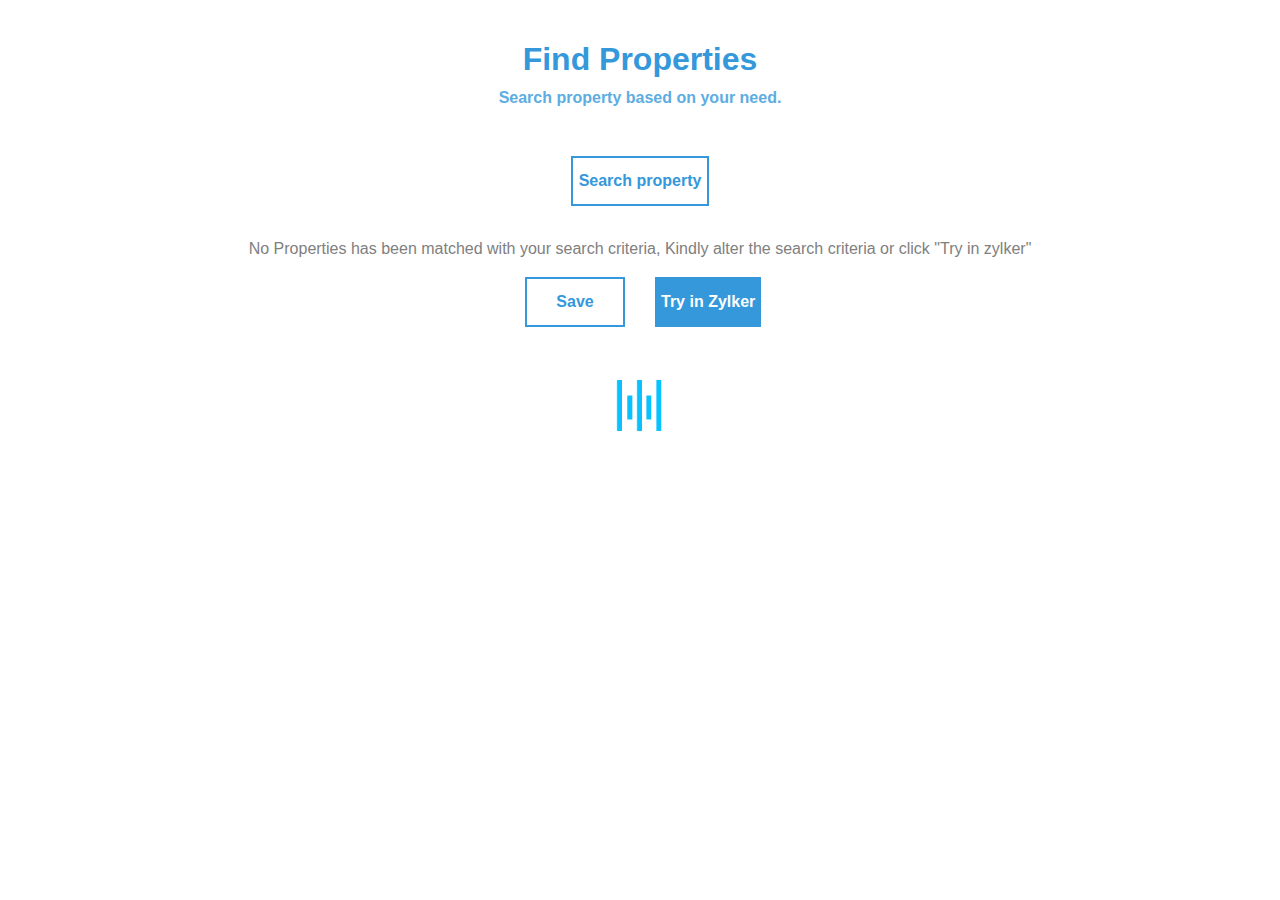
<file: FindSeller/index.html>
<html lang="en">

<head>
    <meta charset="UTF-8">
    <meta http-equiv="X-UA-Compatible" content="IE=edge">
    <meta name="viewport" content="width=device-width, initial-scale=1.0">
    <link rel="stylesheet" type="text/css" href="style.css">
    <link rel="stylesheet" href="https://maxcdn.bootstrapcdn.com/bootstrap/4.0.0/css/bootstrap.min.css"
        integrity="sha384-Gn5384xqQ1aoWXA+058RXPxPg6fy4IWvTNh0E263XmFcJlSAwiGgFAW/dAiS6JXm" crossorigin="anonymous">
    <script src="https://code.jquery.com/jquery-3.2.1.slim.min.js"
        integrity="sha384-KJ3o2DKtIkvYIK3UENzmM7KCkRr/rE9/Qpg6aAZGJwFDMVNA/GpGFF93hXpG5KkN"
        crossorigin="anonymous"></script>
    <script src="https://cdnjs.cloudflare.com/ajax/libs/popper.js/1.12.9/umd/popper.min.js"
        integrity="sha384-ApNbgh9B+Y1QKtv3Rn7W3mgPxhU9K/ScQsAP7hUibX39j7fakFPskvXusvfa0b4Q"
        crossorigin="anonymous"></script>
    <script src="https://maxcdn.bootstrapcdn.com/bootstrap/4.0.0/js/bootstrap.min.js"
        integrity="sha384-JZR6Spejh4U02d8jOt6vLEHfe/JQGiRRSQQxSfFWpi1MquVdAyjUar5+76PVCmYl"
        crossorigin="anonymous"></script>
    <title>Find Seller</title>
    <script src="findSeller.js"></script>
    <script type="text/javascript" src="./lib/handlebars.js"></script>
    <script type="text/javascript" src="https://live.zwidgets.com/js-sdk/1.1/ZohoEmbededAppSDK.min.js"></script>
    <script>
        $(document).ready(function () {   
            ZOHO.embeddedApp.on("PageLoad", function (datas) {
                console.log("hiiiii");
                pageloadInfo.pageLoadData = datas;
                console.log(pageloadInfo.pageLoadData);
            })
            ZOHO.embeddedApp.init().then(function () {
                console.log("hi");
                 fetchJson();
            });
        });
    </script>
</head>

<body >
    <div class="modal fade" id="sucessUpdate" role="dialog">
        <div class="modal-dialog modal-lg">
            <div class="modal-content">
                <div class="modal-header">
                    <button type="button" style="left: 10%;
                    position: relative;" class="close" onclick="closeBtn()" data-dismiss="modal">&times;</button>
                    <h4 class="modal-title" id="updateDowngrade" style="text-align: center;
                    right: 37%;
                    position: relative;"></h4>
                </div>
                <div class="modal-body" style="min-height: 100px;">
                    <div class="centerDiv">
                        <img class="stylesImg" id="Success_tick"
                            src="./image/TickGreen.gif"
                            alt="success">
                    </div>
                    <div style="margin-top: 20px;">
                        <p style="text-align: center;
                        font-weight: bold;
                        top: 40px;
                        position: relative;" id="sucessAndFailureResponse"></p>
                    </div>

                </div>
                <div class="modal-footer">
                    <button type="button" class="btnStyle" onclick="okay()" id="okBtn" data-dismiss="modal">Ok</button>
                   
                </div>

            </div>
        </div>
    </div>


    <div class="modal fade" id="propertyInfo" role="dialog">
        <div class="modal-dialog modal-lg">
            <div class="modal-content">
                <div class="modal-header">
                    <button type="button" style="left:20%;
                    position: relative;" class="close" onclick="closing()" data-dismiss="modal">&times;</button>
                    <h4 class="modal-title" id="PropertyInfoHeading" style="text-align: center;
                    right: 30%;
                    position: relative;"></h4>
                </div>
                <div class="row">
                    <div class="col-12 col-md-12" id="propertyImg">
                    </div>
                </div>
                <div class="modal-body" style="min-height: 100px;">
                    <table class="table table-hover table-bordered">
                        <thead id="selectedHead">
                        </thead>
                        <tbody id="selectedBody">
                        </tbody>
                    </table>
                </div>
                <div class="modal-footer">
                    <button type="button" class="btnStyleNotActive" onclick="closing();" id="okBtn" data-dismiss="modal">Ok</button>
                </div>
            </div>
        </div>
    </div>
    <div id="loadings" class="centerLoader">
        <img src="./image/loadinggif.gif" alt="loading" style="width: 300px;height:300px;">
    </div>
    <div class="Container-fluid" id="container">
        <div class="notify"><span id="notifyType" style="top: 10px;
            position: relative;"></span></div>
        <div class="row">
            <div class="col-12" style="margin-top: 10px;">
                <h2 class="headingStyle" style="margin-top: 30px;">Find Properties</h2>
                <p style="color: #5DADE2;text-align: center;font-weight: 700;">Search property based on your need.</p>
            </div>
        </div>
        <div class="row" style="margin-top: 30px;">
            <div class="col-12">
                    <div class="row" id="listCheckBox">
                    </div>
                    <div class="centerBtn" style="margin-bottom: 15px;">
                        <button class="btnStyleNotActive" id="searchProp" onclick="search()" > Search property</button>
                    </div>
            </div>
        </div>
 
        <div>
            <button type="button" class="btn btn-danger" data-toggle="modal" id="btnTrigger"
                data-target="#sucessUpdate" data-backdrop="false"></button>
                <button type="button" class="btn btn-danger" data-toggle="modal" id="propertyInfoTrigger"
                data-target="#propertyInfo" data-backdrop="false"></button>
        </div>
    
        <div class="row">
            <div class="col-12">
                <table class="table table-hover table-bordered">
                    <thead id="propertiesHead">
                    </thead>
                    <tbody id="propertiesBody">
                    </tbody>
                </table>
            </div>
            <div class="col-md-12" id="noPropertyMatch">
                <p style="text-align:center; color:gray;">No Properties has been matched with your search criteria, Kindly alter the search criteria or click "Try in zylker"</p>
            </div>
            <div class="col-12">
                <div class="row" style="margin-bottom: 20px;">
                    <div class="col-3"></div>
                    <div class="col-3">
                        <button style="float: right;" class="btnStyleNotActive" onclick="saveBtn()"> Save</button>
                    </div>
                    <div class="col-3">
                        <button class="btnStyle" id="zylkerBtn" onclick="tryInZillow();">Try in Zylker</button>
                    </div>
                    <div class="col-3"></div>
                </div>
            </div>
        </div>
    </div>
</body>

</html>
</file>
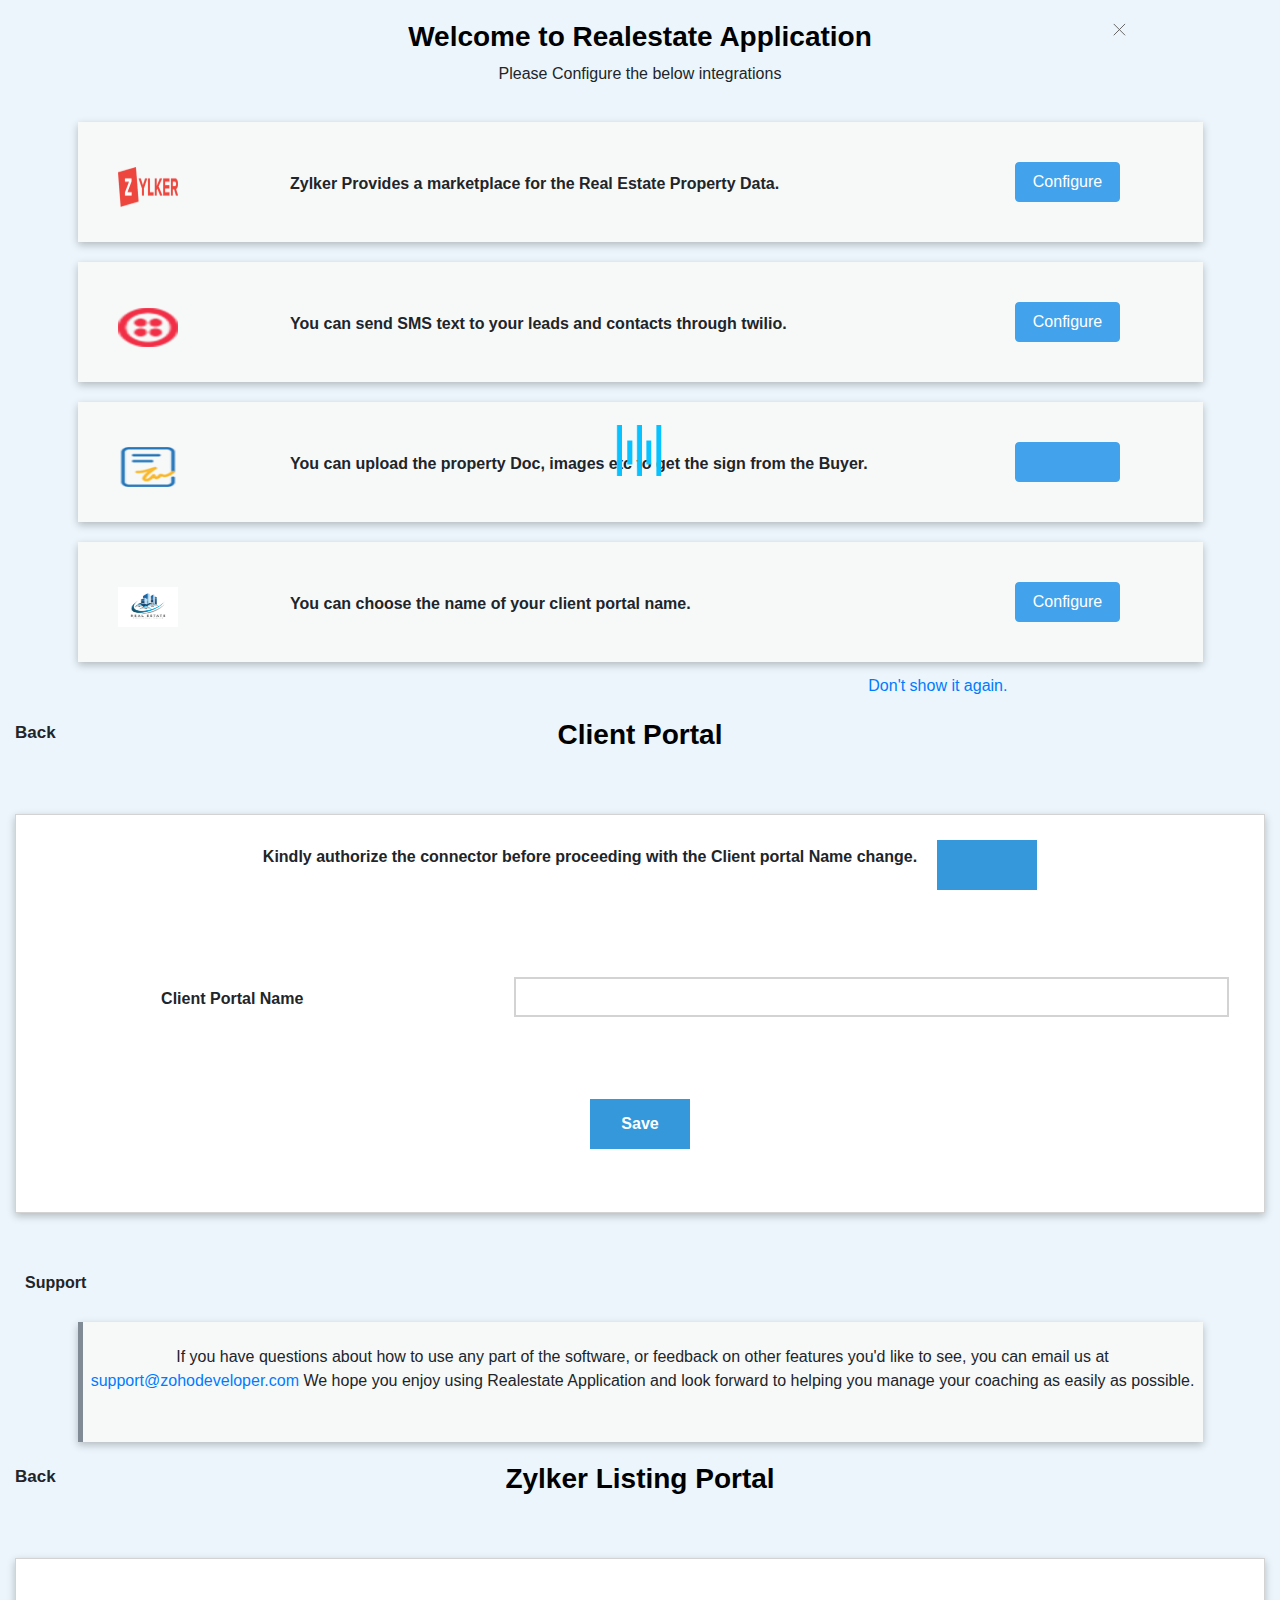
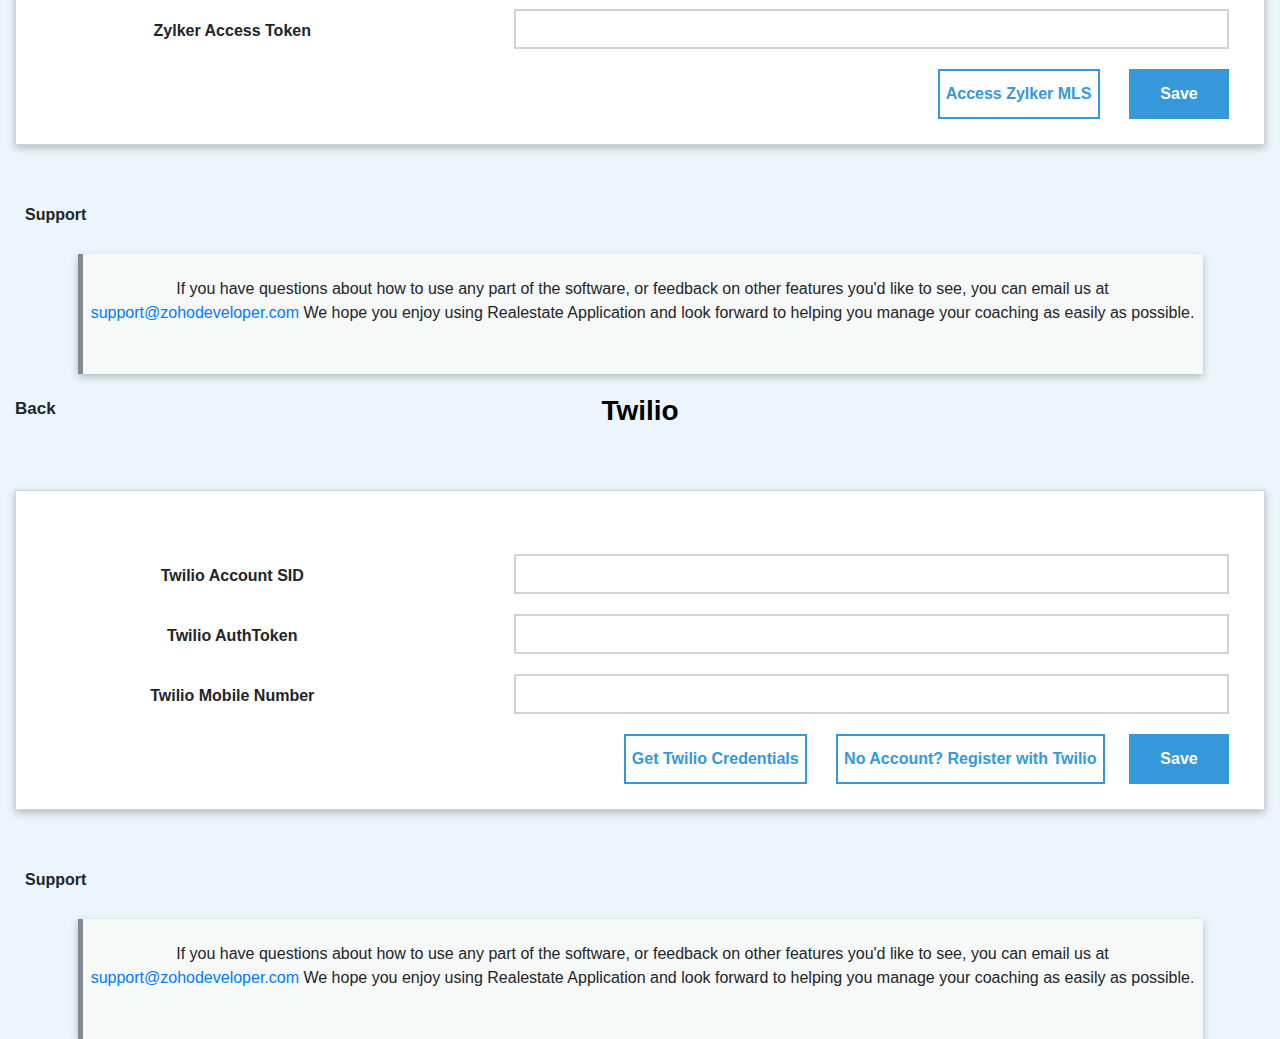
<file: StartingWidget/index.html>
<html lang="en">

<head>
    <meta charset="UTF-8">
    <meta http-equiv="X-UA-Compatible" content="IE=edge">
    <meta name="viewport" content="width=device-width, initial-scale=1.0">
    <link rel="stylesheet" type="text/css" href="style.css">
    <link rel="stylesheet" href="https://maxcdn.bootstrapcdn.com/bootstrap/4.0.0/css/bootstrap.min.css"
        integrity="sha384-Gn5384xqQ1aoWXA+058RXPxPg6fy4IWvTNh0E263XmFcJlSAwiGgFAW/dAiS6JXm" crossorigin="anonymous">
    <script src="https://code.jquery.com/jquery-3.2.1.slim.min.js"
        integrity="sha384-KJ3o2DKtIkvYIK3UENzmM7KCkRr/rE9/Qpg6aAZGJwFDMVNA/GpGFF93hXpG5KkN"
        crossorigin="anonymous"></script>
    <script src="https://cdnjs.cloudflare.com/ajax/libs/popper.js/1.12.9/umd/popper.min.js"
        integrity="sha384-ApNbgh9B+Y1QKtv3Rn7W3mgPxhU9K/ScQsAP7hUibX39j7fakFPskvXusvfa0b4Q"
        crossorigin="anonymous"></script>
    <script src="https://maxcdn.bootstrapcdn.com/bootstrap/4.0.0/js/bootstrap.min.js"
        integrity="sha384-JZR6Spejh4U02d8jOt6vLEHfe/JQGiRRSQQxSfFWpi1MquVdAyjUar5+76PVCmYl"
        crossorigin="anonymous"></script>
    <title>Starting Widget</title>
    <script src="starting.js"></script>
    <script type="text/javascript" src="./lib/handlebars.js"></script>
    <script type="text/javascript" src="https://live.zwidgets.com/js-sdk/1.0.6/ZohoEmbededAppSDK.min.js"></script>
    <script>
        $(document).ready(function () {
            ZOHO.embeddedApp.init().then(function () {
                console.log("hi");
                ZOHO.CRM.UI.Resize({ height: "700", width: "850" }).then(function (data) {
                    console.log(data);
                });
                document.getElementById('clientPortal').style.display = "none";
                document.getElementById('zylker').style.display = "none";
                document.getElementById('twilio').style.display = "none";
            document.getElementById('loadings').style.display = "none";

                fetchDataFromOrg();
            });
        });
    </script>
</head>

<body style="background-color: #EBF5FB;">
    <div class="modal fade" id="sucessUpdate" role="dialog">
        <div class="modal-dialog modal-lg">
            <div class="modal-content">
                <div class="modal-header">
                    <button type="button" style="left: 20%;
                    position: relative;" class="close" data-dismiss="modal">&times;</button>
                    <h4 class="modal-title" id="updateDowngrade" style="text-align: center;
                    right: 37%;
                    position: relative;"></h4>
                </div>
                <div class="modal-body" style="min-height: 100px;">
                    <div class="centerDiv">
                        <img class="stylesImg" id="Success_tick" src="./image/TickGreen.gif" alt="success">
                    </div>
                    <div style="margin-top: 10px;">
                        <p style="text-align: center;
                        font-weight: bold;
                        top: 40px;
                        position: relative;" id="sucessAndFailureResponse"></p>
                    </div>

                </div>
                <div class="modal-footer">
                    <button type="button" class="btnStyle" id="okBtn" data-dismiss="modal">Ok</button>
                </div>

            </div>
        </div>
    </div>
    <div>
        <button type="button" class="btn btn-danger" data-toggle="modal" id="btnTrigger" data-target="#sucessUpdate"
            data-backdrop="false"></button>
    </div>
    <div class="Container-fluid">
        <div id="home">
            <div class="row marginTop">
                <div class="col-md-2 col-2"></div>
                <div class="col-md-8 col-8">
                    <h3 class="centerTag textStyle">Welcome to Realestate Application </h3>
                    <p class="centerTag ">Please Configure the below integrations</p>
                </div>
                <div class="col-md-2 col-2">
                    <img style="left:15%;position:relative; cursor: pointer;" src="./image/close.svg" alt="close"
                        onclick="closing()">
                </div>
            </div>
            <div class="row">
                <div class="col-md-12 col-12">
                    <div class="box">
                        <div style="display: flex;">
                            <div class="row" style="width: 100%;">
                                <div class="col-md-2" style="left: 30px;"><img src="./image/zylker.png"
                                        class="zylkerLogo" alt="zylker image"></div>
                                <div class="col-md-8">
                                    <p class="pTag">Zylker Provides a marketplace for the Real Estate Property Data.</p>
                                </div>
                                <div class="col-md-2"><button class="btn btn-primary btnsize styles"
                                        onclick="enableZylker()">Configure</button></div>
                            </div>
                        </div>
                    </div>
                    <div class="box">
                        <div style="display: flex;">
                            <div class="row" style="width: 100%;">
                                <div class="col-md-2" style="left: 30px;"><img src="./image/twilio.png"
                                        class="zylkerLogo" alt="twilio image"></div>
                                <div class="col-md-8">
                                    <p class="pTag">You can send SMS text to your leads and contacts through twilio.</p>
                                </div>
                                <div class="col-md-2"><button class="btn btn-primary btnsize styles"
                                        onclick="enableTwilio()">Configure</button></div>
                            </div>
                        </div>
                    </div>
                    <div class="box">
                        <div style="display: flex;">
                            <div class="row" style="width: 100%;">
                                <div class="col-md-2" style="left: 30px;"><img src="./image/zoho-sign.png"
                                        class="zylkerLogo" alt="twilio image"></div>
                                <div class="col-md-8">
                                    <p class="pTag">You can upload the property Doc, images etc to get the sign from the
                                        Buyer.</p>
                                </div>
                                <div class="col-md-2"><button class="btn btn-primary btnsize styles"
                                        onclick="authorize()" id="signBtn"></button></div>
                            </div>


                        </div>
                    </div>
                    <div class="box">
                        <div style="display: flex;">
                            <div class="row" style="width: 100%;">
                                <div class="col-md-2" style="left: 30px;"><img src="./image/clientPortal.webp"
                                        class="zylkerLogo" alt="twilio image"></div>
                                <div class="col-md-8">
                                    <p class="pTag">You can choose the name of your client portal name.</p>
                                </div>
                                <div class="col-md-2"><button class="btn btn-primary btnsize styles"
                                        onclick="updateClientName()">Configure</button></div>
                            </div>
                        </div>
                    </div>
                </div>
            </div>
            <div class="row" style="margin-top: 12px;">
                <div class="col-md-4"></div>
                <div class="col-md-4"></div>
                <div class="col-md-4">
                    <a href="" onclick="dontShowAgain()"> Don't show it again.</a>
                </div>
            </div>
        </div>

        <div id="clientPortal" class="row" style="margin-top: 20px;">
            <div class="col-md-12">
                <p style="font-weight: 700;font-size: 17px;top: 2px;position: absolute;cursor: pointer;"
                    onclick="back()">
                    Back </p>
                <h3 class="centerTag textStyle">Client Portal</h3>
                <div class="borderBox"
                    style="margin-top: 5%;background-color: white;box-shadow: rgb(0 0 0 / 24%) 0px 3px 8px;">
                    <div class="row" id="isClientAuthorized">
                        <div class="col-md-12 centerBtn" style="min-height: 100px;">
                            <p style="font-weight: 600;text-align:center;">Kindly authorize the connector before
                                proceeding with the Client portal Name change.</p>
                            <button class="btnStyle" style="left: 20px;position: relative;" onclick="authorizeClient()"
                                id="clientBtnAuth"></button>
                        </div>
                    </div>
                    <div id="ClientNameChange">

                        <div class="row" style="display: flex;left: -35px;margin-top: 5%;position: relative;">
                            <div class="col-md-5">
                                <p style="text-align: center;padding: 10px;font-weight: 600;">Client Portal Name</p>
                            </div>
                            <div class="col-md-7">
                                <input type="text" id="clientName" class="inputStyle">
                            </div>
                        </div>
                        <div class="row">
                            <div class="col-md-12">
                                <div class="centerBtn" style="margin-top: 5%;margin-bottom: 5%;">
                                    <button class="btnStyle" onclick="onClientSave()">Save</button>
                                </div>
                            </div>
                        </div>
                    </div>
                </div>
                <div class="row" style="margin-top: 50px;">
                    <div class="col-12">
                        <h6 style="font-weight: 600;padding:10px;">Support</h6>
                        <div class="box" style="border-left: 5px solid #808B96;">
                            <p style="text-align: center;top: 23px;position: relative;">If you have questions
                                about how to use any part of the software, or feedback on other features you'd
                                like to see, you can email us at <a class="clar" href="#"> support@zohodeveloper.com</a>
                                We
                                hope you enjoy using Realestate Application and look forward to
                                helping you manage your coaching as easily as possible.</p>
                        </div>
                    </div>
                </div>
            </div>
        </div>

        <div id="zylker" class="row" style="margin-top: 20px;">
            <div class="col-md-12">
                <p style="font-weight: 700;font-size: 17px;top: 2px;position: absolute;cursor: pointer;"
                    onclick="back()">
                    Back </p>
                <h3 class="centerTag textStyle">Zylker Listing Portal</h3>
                <div class="borderBox"
                    style="margin-top: 5%;background-color: white;box-shadow: rgb(0 0 0 / 24%) 0px 3px 8px;">
                    <div class="row" style="display: flex;left: -35px;margin-top: 4%;position: relative;">
                        <div class="col-md-5">
                            <p style="text-align: center;padding: 10px;font-weight: 600;">Zylker Access Token
                            </p>
                        </div>
                        <div class="col-md-7">
                            <input type="text" id="ZylkerAccessToken" class="inputStyle">
                        </div>
                    </div>
                    <div class="row">
                        <div class="col-md-12">
                            <div class="" style="margin-bottom: 2%;float: right;padding-right: 35px;">
                                <button class="btnNonActive" style="margin-right: 25px;"> <a
                                    style="color: #3498DB!important;" id="accessZylkerApp" href=""
                                    onclick="accessZylkerApp()" target="_blank">Access Zylker MLS</a></button>
                                <button class="btnStyle" onclick="onZylkerSave()">Save</button>
                            </div>
                        </div>
                    </div>
                </div>
                <div class="row" style="margin-top: 50px;">
                    <div class="col-12">
                        <h6 style="font-weight: 600;padding:10px;">Support</h6>
                        <div class="box" style="border-left: 5px solid #808B96;">
                            <p style="text-align: center;top: 23px;position: relative;">If you have questions
                                about how to use any part of the software, or feedback on other features you'd
                                like to see, you can email us at <a class="clar" href="#"> support@zohodeveloper.com</a>
                                We
                                hope you enjoy using Realestate Application and look forward to
                                helping you manage your coaching as easily as possible.</p>
                        </div>
                    </div>
                </div>
            </div>
        </div>

        <div id="twilio" class="row" style="margin-top: 20px;">
            <div id="loadings" class="centerLoader">
                <img src="./image/loadinggif.gif" alt="loading" class="loadingIconStyle">
            </div>
            <div class="col-md-12" id="opacitys">
                <p style="font-weight: 700;font-size: 17px;top: 2px;position: absolute;cursor: pointer;"
                    onclick="back()">
                    Back </p>
                <h3 class="centerTag textStyle">Twilio</h3>
                <div class="borderBox"
                    style="margin-top: 5%;margin-top: 5%;background-color: white;box-shadow: rgb(0 0 0 / 24%) 0px 3px 8px;">
                    <div class="row" style="display: flex;left: -35px;margin-top:5%;position: relative;">
                        <div class="col-md-5">
                            <p style="text-align: center;padding: 10px;font-weight: 600;">Twilio Account SID</p>
                        </div>
                        <div class="col-md-7">
                            <input type="text" id="twilioSID" class="inputStyle">
                        </div>
                    </div>
                    <div class="row" style="display: flex;left: -35px;position: relative;">
                        <div class="col-md-5">
                            <p style="text-align: center;padding: 10px;font-weight: 600;">Twilio AuthToken</p>
                        </div>
                        <div class="col-md-7">
                            <input type="text" id="twilioAuth" class="inputStyle">
                        </div>
                    </div>
                    <div class="row" style="display: flex;left: -35px;position: relative;">
                        <div class="col-md-5">
                            <p style="text-align: center;padding: 10px;font-weight: 600;">Twilio Mobile Number
                            </p>
                        </div>
                        <div class="col-md-7">
                            <input type="text" id="twilioNumber" class="inputStyle">
                        </div>
                    </div>
                    <div class="row">
                        <div class="col-md-12">
                            <div class="" style="margin-bottom: 2%;float: right;padding-right: 35px;">
                                <button class="btnNonActive" style="margin-right: 25px;"> <a
                                        style="color: #3498DB!important;" id="twilioCredential" href=""
                                        onclick="twilioCredentials()" target="_blank">Get Twilio
                                        Credentials</a></button>
                                <button class="btnNonActive" style="margin-right: 20px;"> <a
                                        style="color: #3498DB!important;" id="noAccount" href="" onclick="noAccTwilio()"
                                        target="_blank">No Account? Register with Twilio</a></button>
                                <button class="btnStyle" onclick="twilioSave()">Save</button>
                            </div>
                        </div>
                    </div>
                </div>
                <div class="row" style="margin-top: 50px;">
                    <div class="col-12">
                        <h6 style="font-weight: 600;padding:10px;">Support</h6>
                        <div class="box" style="border-left: 5px solid #808B96;">
                            <p style="text-align: center;top: 23px;position: relative;">If you have questions
                                about how to use any part of the software, or feedback on other features you'd
                                like to see, you can email us at <a class="clar" href="#"> support@zohodeveloper.com</a>
                                We
                                hope you enjoy using Realestate Application and look forward to
                                helping you manage your coaching as easily as possible.</p>
                        </div>
                    </div>
                </div>
            </div>
        </div>
    </div>
</body>

</html>
</file>
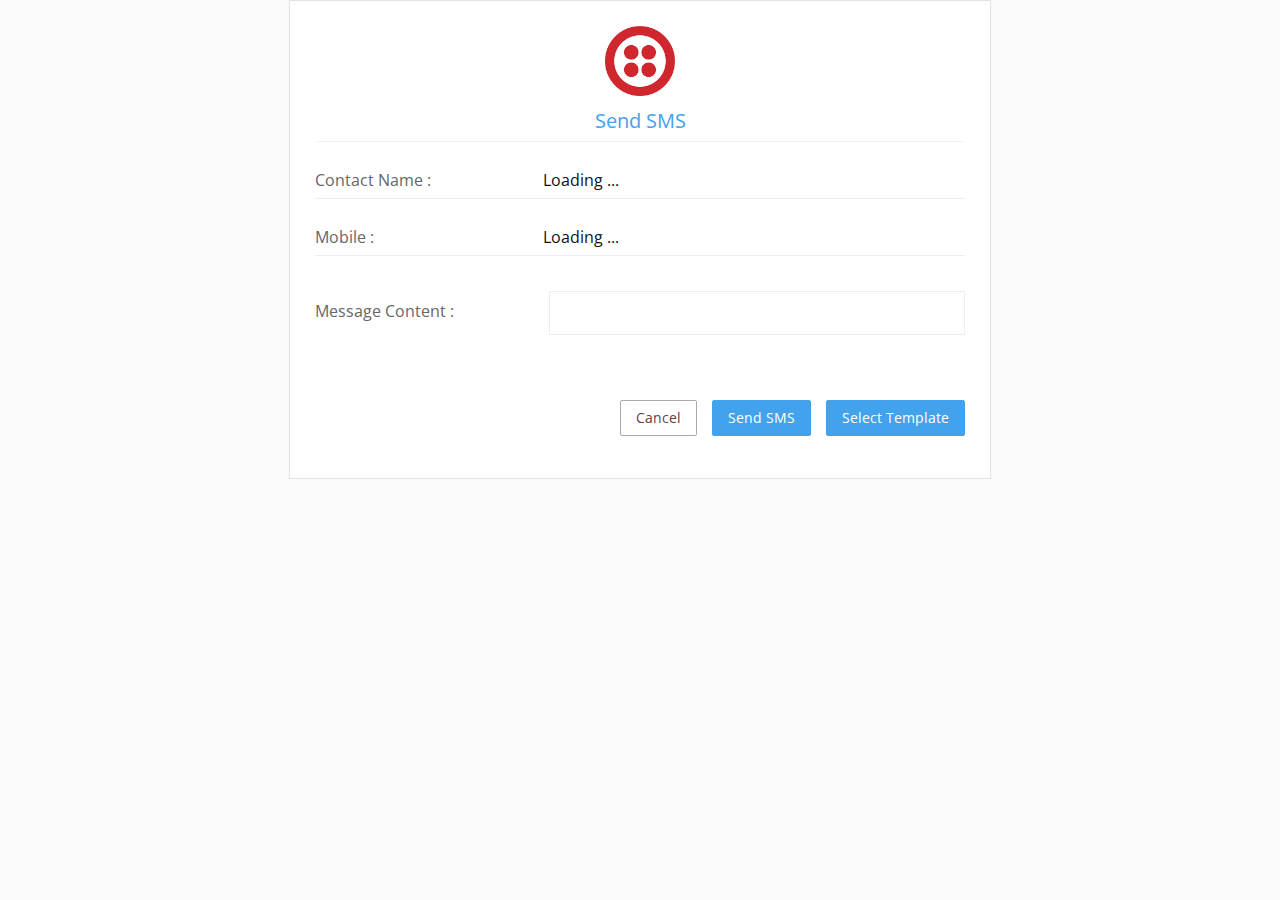
<file: Twilio-sendSMS/html/Main.html>
<!DOCTYPE html>
<html>

<head>
    <meta name="viewport" content="width=device-width, initial-scale=0.1">
    <link href="https://fonts.googleapis.com/css?family=Open+Sans" rel="stylesheet">
    <link rel="stylesheet" href="../css/style.css">
    <script type="text/javascript" src="../lib/jquery-1.11.1.min.js"></script>
    <script type="text/javascript" src="../lib/handlebars.js"></script>
    <!-- <script type="text/javascript" src="../lib/ZohoEmbededAppSDK.min.js"></script> -->
    <script type="text/javascript" src="https://live.zwidgets.com/js-sdk/1.1/ZohoEmbededAppSDK.min.js"></script>
    <script>
        $(document).ready(function () {
            var AuthToken;
            var accSid;
            var mobNum;
            var mob;
            var recId;
            var pageloadInfo = {};
            var msgTemplateList;
            $("div#TryInZillow").hide();
            ZOHO.embeddedApp.on("PageLoad", function (datas) {
                console.log("hiiiii");
                pageloadInfo.pageLoadData = datas;
                console.log(pageloadInfo.pageLoadData);
            });

            ZOHO.embeddedApp.init().then(function () {
                setTimeout(() => {
                    getInfo();
                }, 2000);
            });

            function getInfo() {
                var getId = pageloadInfo.pageLoadData['EntityId'][0];
                ZOHO.CRM.API.getRecord({ Entity: pageloadInfo.pageLoadData.Entity, RecordID: getId })
                    .then(function (data) {
                        console.log(data.data);
                        var Mobile_Number = data.data[0]["Mobile"];
                        var fullName = data.data[0]["Full_Name"];
                        var record_id = data.data[0]["id"];
                        recId = record_id;
                        mob = Mobile_Number;
                        $("#mobileId").html(Mobile_Number);
                        $("#fullNameId").html(fullName);
                        $("#mobileId1").html(Mobile_Number);
                        $("#fullNameId1").html(fullName);
                        ZOHO.CRM.API.getOrgVariable("therealestate__Twilio_AuthToken")
                            .then(function (data) {
                                var newOrg = (data.Success);
                                var Twilio_AuthToken = newOrg.Content;
                                AuthToken = Twilio_AuthToken;
                            });
                        ZOHO.CRM.API.getOrgVariable("therealestate__Twilio_Account_SID")
                            .then(function (data) {
                                var newOrg = (data.Success);
                                var Twilio_Account_SID = newOrg.Content;
                                accSid = Twilio_Account_SID;
                            });
                        ZOHO.CRM.API.getOrgVariable("therealestate__Twilio_Mobile_Number")
                            .then(function (data) {
                                var newOrg = (data.Success);
                                var Twilio_Mobile_Number = newOrg.Content;
                                mobNum = Twilio_Mobile_Number;
                            });
                    });

                ZOHO.CRM.API.getAllRecords({ Entity: "SMS_Templates" })
                    .then(function (data) {
                        console.log(data);
                        msgTemplateList = data.data;
                        for (i = 0; i < msgTemplateList.length; i++) {
                            $("#namesList").append("<option value=" + i + ">" + msgTemplateList[i].Name + "</option>")
                            document.getElementById('templateBody').innerHTML = msgTemplateList[0].SMS_Message;
                        }
                        $('select').each(function () {
                            var $this = $(this), numberOfOptions = $(this).children('option').length;
                            $this.addClass('select-hidden');
                            $this.wrap('<div class="select"></div>');
                            $this.after('<div class="select-styled"></div>');
                            var $styledSelect = $this.next('div.select-styled');
                            $styledSelect.text($this.children('option').eq(0).text());
                            var $list = $('<ul />', {
                                'class': 'select-options'
                            }).insertAfter($styledSelect);
                            for (var i = 0; i < numberOfOptions; i++) {
                                $('<li />', {
                                    text: $this.children('option').eq(i).text(),
                                    rel: $this.children('option').eq(i).val()
                                }).appendTo($list);
                            }
                            var $listItems = $list.children('li');
                            $styledSelect.click(function (e) {
                                e.stopPropagation();
                                $('div.select-styled.active').not(this).each(function () {
                                    $(this).removeClass('active').next('ul.select-options').hide();
                                });
                                $(this).toggleClass('active').next('ul.select-options').toggle();
                            });
                            $listItems.click(function (e) {
                                e.stopPropagation();
                                $styledSelect.text($(this).text()).removeClass('active');
                                $this.val($(this).attr('rel'));
                                $list.hide();
                                onselect();
                            });
                            $(document).click(function () {
                                $styledSelect.removeClass('active');
                                $list.hide();
                            });
                        });
                    });
            }

            $("#submit1").click(function () {
                var msgContent = $("input[name='Message Content']").val().trim();
                var numContent = mob;
                if (msgContent == "" || numContent == "") {
                    $('.success').slideDown(function () {
                        $('.success').delay(3000).slideUp();
                    });
                }
                else {
                    var newVar = accSid + ":" + AuthToken;
                    console.log(accSid, 'accsid');
                    console.log(AuthToken, 'AuthToken');
                    baseEncoded = btoa(newVar);
                    var encode = baseEncoded.replace('\n', '');
                    $.ajax({
                        url: "https://api.twilio.com/2010-04-01/Accounts/" + accSid + "/Messages.json",
                        type: 'POST',
                        dataType: "json",
                        headers: { "Authorization": "Basic " + encode },
                        data: { "To": mob, "From": mobNum, "Body": msgContent },
                        success: function (data) {
                            $('.success1').slideDown(function () {
                                $('.success1').delay(2000).slideUp();
                            });
                            ZOHO.CRM.API.addNotes({ Entity: "Contacts", RecordID: recId, Title: "Message Sent", Content: msgContent })
                                .then(function (data) {
                                    ZOHO.CRM.UI.Popup.closeReload();
                                });

                        }
                    });
                }
            });

            $("#submit5").click(function () {
                $("#namesList>option").each(function () {
                    if ($(this).is(':selected')) {
                        console.log(this);
                        console.log($(this).val());
                        console.log(this);
                        var msgTemp = msgTemplateList[$(this).val()];
                        console.log(JSON.stringify(msgTemp));
                        var msgContent = msgTemp['SMS_Message'];
                        console.log(msgContent);
                        var newVar = accSid + ":" + AuthToken;
                        baseEncoded = btoa(newVar);
                        var encode = baseEncoded.replace('\n', '');
                        $.ajax({
                            url: "https://api.twilio.com/2010-04-01/Accounts/" + accSid + "/Messages.json",
                            type: 'POST',
                            dataType: "json",
                            headers: { "Authorization": "Basic " + encode },
                            data: { "To": mob, "From": mobNum, "Body": msgContent },
                            success: function (data) {
                                console.log(data)
                                $('.success1').slideDown(function () {
                                    $('.success1').delay(2000).slideUp();
                                });
                                ZOHO.CRM.API.addNotes({ Entity: "Contacts", RecordID: recId, Title: "Message Sent", Content: msgContent })
                                    .then(function (data) {
                                        ZOHO.CRM.UI.Popup.closeReload();
                                    });
                            }
                        });
                    }

                });
            });

            function onselect() {
                $("#namesList>option").each(function () {
                    if ($(this).is(':selected')) {
                        console.log(this);
                        console.log($(this).val());
                        document.getElementById('templateBody').innerHTML = msgTemplateList[$(this).val()]['SMS_Message'];
                    }
                })
            }

            $("#submit2").click(function () {
                ZOHO.CRM.UI.Popup.closeReload();
            });
            $("#submit3").click(function () {
                $("div#MatchNotFound").hide();
                $("div#TryInZillow").show();
            });
            $("#submit4").click(function () {
                $("div#MatchNotFound").show();
                $("div#TryInZillow").hide();
            });
        });

    </script>
</head>

<body>
    <div class="success" style="display: none;"> <b>Please enter a valid message and submit the form </b></div>
    <div class="success1" style="display: none;"> <b>Message Sent Successfull </b></div>
    <div class="BG" id="MatchNotFound">
        <div class="popualbg">
            <div style="justify-content: center;display: flex;align-items: center;">
                <img src="../Image/twilio.png" alt="twilio Img" style="width: 70px;height: 70px;">
            </div>
            <ul>
                <li>
                    <span class="section" style="width:100%;text-align: center;"><span class="Text">Send
                            SMS</span></span>
                </li>
            </ul>

            <div class="fld">
                <label class="fldText">Contact Name :</label><span id="fullNameId" class="vleText"> Loading ... </span>
            </div>

            <div class="fld">
                <label class="fldText">Mobile :</label><span id="mobileId" class="vleText" name="mobileId"> Loading ...
                </span>
            </div>


            <div class="Point clearfix">
                <label class="text">Message Content :</label>
                <input class="textbox" type="text" name="Message Content" value="">
            </div>

            <div class="btnbg">
                <span class="btn bluebtn" id="submit3">Select Template</span>
                <span class="btn bluebtn" style="margin-right:15px;" id="submit1">Send SMS</span>
                <span class="btn cancelbtn" id="submit2">Cancel</span>
            </div>
        </div>
    </div>

    <div class="BG" id="TryInZillow">
        <div class="popualbg">
            <ul>
                <li>
                    <span class="section" style="width:100%;"><span class="Text">Message Templates</span></span>
                </li>
            </ul>

            <div class="fld">
                <label class="fldText">Contact Name :</label><span id="fullNameId1" class="vleText"> Loading ... </span>
            </div>

            <div class="fld">
                <label class="fldText">Mobile :</label><span id="mobileId1" class="vleText"> Loading ... </span>
            </div>


            <table width="100%" cellpadding="0" cellspacing="0" border="0" class="mT20">
                <tr>
                    <td class="bdr messagebg">
                        <div style="margin-top: 7px;">Message Template :</div>
                    </td>
                    <td class="bdr messBG">
                        <select id="namesList" onchange="onselect()">
                        </select>
                    </td>
                </tr>
            </table>

            <div class="fld">
                <label class="fldText" style="top: -25px;position: relative;">Message Body :</label><textarea
                    id="templateBody" style="width: 50%;display: inline-block;font-size: 16px;color: #111;height: 60px;"
                    placeholder="Loading...">
                </textarea>
            </div>

            <div class="btnbg">
                <span class="btn bluebtn" id="submit5">Send SMS</span>
                <span class="btn cancelbtn" id="submit4">Back</span>
            </div>
        </div>
    </div>

</body>

</html>
</file>
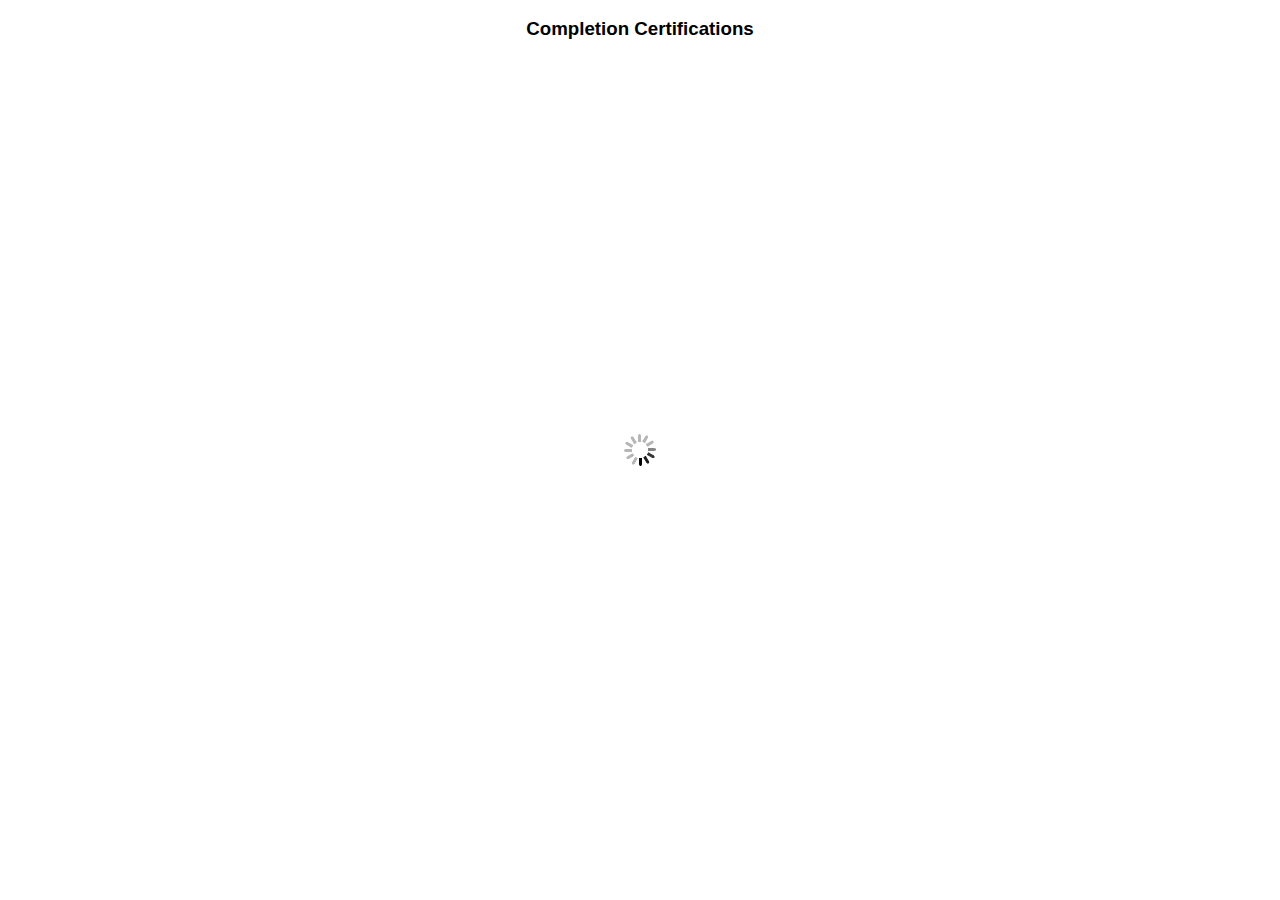
<file: Realestate-ESign-MultiDoc/RealestateEsign/v5/html/certification.html>
<!DOCTYPE html>
<html lang="en">

<head>
    <meta charset="UTF-8">
    <meta http-equiv="X-UA-Compatible" content="IE=edge">
    <meta name="viewport" content="width=device-width, initial-scale=1.0">
    <link rel="stylesheet" type="text/css" href="../css/style.css">
    <script src="../js/jquery-1.12.4.min.js"></script>
    <script type="text/javascript" src="../lib/handlebars.js"></script>
    <script src="../lib/certification.js"></script>
    <!-- <script type="text/javascript" src="../lib/zoho.js"></script> -->
    <script type="text/javascript" src="https://live.zwidgets.com/js-sdk/1.0.6/ZohoEmbededAppSDK.min.js"></script>

    <script src="../js/chosen.jquery.js"></script>
    <title>Document</title>
    <script>
        $(document).ready(function () {
            ZOHO.embeddedApp.on("PageLoad", function (pageLoadData) {
                
                data.pageLoadData = pageLoadData;
                console.log(data.pageLoadData);
                downloadCertification();
            });
            ZOHO.embeddedApp.init().then(function () {
               
            //  document.getElementById('responseTxt').innerHTML = 'Completion Certifiaction has been downloaded successfully..';
            })
        });  
    </script>
</head>

<body>

    <h3 class="headingStyle">Completion Certifications</h3>
     <div >
         <img class="loader_center" id="loader"  src="../images/ajax-loader1.gif" alt="loader">
         <br>
         <div >
            <p style="text-align: center;" class="responseTxt_center" id="responseTxt"></p>
        </div>
     </div> 
    
</body>

</html>
</file>
<file: FindSeller/style.css>
.headingStyle{
    color  : #3498DB;
    font-weight: 700;
    text-align: center;
}

label{
    color  : #3498DB;
    font-weight: 700;
}

.btnStyle{
    min-width: 100px;
    height: 50px;
    background-color: #3498DB;
    color: #FDFEFE;
    font-weight: bold;
    border: none;
    outline: none;
    cursor: pointer;
}

.btnStyleNotActive{
  min-width: 100px;
  height: 50px;
  background-color: white;
  color: #3498DB;
  font-weight: bold;
  border: 2px solid #3498DB;
  outline: none;
  cursor: pointer;

}
.centerBtn{
    display: flex;
    justify-content: center;
    align-items: center;
}

thead tr {
    height: 60px;
    background: #3498DB;
    box-shadow: rgba(0, 0, 0, 0.15) 1.95px 1.95px 2.6px;
  }
  
  tbody tr{
    box-shadow: rgba(0, 0, 0, 0.15) 1.95px 1.95px 2.6px;
    color: black;
    font-weight: 400;
  }


  
  
  thead tr th {
    width: 25%;
    text-align: center !important;
    color: #FFFFFF;
    padding: 20px !important;
  }

  tbody tr td {
    width: 25%;
    text-align: center !important;
    vertical-align: unset !important
  }

  tbody tr input {
    margin-left: -8px !important;
  }


  .image-cropper {
    width: 70px;
    height: 70px;
    position: relative;
    overflow: hidden;
    border-radius: 50%;
    left: 35px;
  }
  
  img {
    display: inline;
    margin: 0 auto;
    height: 100%;
    width: auto;
  }

  .loaderBox{
    width: 300px;
    min-height: 150px;
  
      background: rgba(16, 17, 16, 0.7);
      border-radius: 15px;
  }

  .centerLoader{
    position:absolute;
    top: 45%;
    left: 50%;
    transform: translate(-50%,-50%);
    z-index: 1000;
  }

  .loader {
    border: 10px solid #f3f3f3;
    border-radius: 50%;
    border-top: 10px solid #3498db;
    width: 40px;
    height: 40px;
    left: 40%;
    top: 5px;
    position: relative;
    -webkit-animation: spin 2s linear infinite;
    animation: spin 2s linear infinite;
  }
  
  /* Safari */
  @-webkit-keyframes spin {
    0% { -webkit-transform: rotate(0deg); }
    100% { -webkit-transform: rotate(360deg); }
  }
  
  @keyframes spin {
    0% { transform: rotate(0deg); }
    100% { transform: rotate(360deg); }
  }


  .centerDiv {
    position: absolute;
    top: 70%;
    left: 60%;
    margin: -100px 0 0 -100px;
}

.stylesImg{
  width: 80px;
  height: 80px;
}

#btnTrigger{
  display: none;
}

#propertyInfoTrigger{
  display: none;
}

.okayBtn{
  outline: none;
  border: none;
  width: 100px;
  height: 40px;
  color: white;
  font-weight: 700;
  background-color: #02385E;
}

.imgStyle {
  width: 300px;
  height: 220px;
}

.carousel-control-next-icon, .carousel-control-prev-icon {
  display: inline-block;
  width: 20px;
  height: 20px;
  /* background: #3498DB !important; */
  background-size: 100% 100%;
}


.notify {
  position: absolute;
  top: 0px;
  width: 60%;
  height: 0;
  box-sizing: border-box;
  color: #02385E;
  text-align: center;
  /* background: rgba(0,0,0,.3); */
  background-color: #85C1E9;
  overflow: hidden;
  box-sizing: border-box;
  transition: height .2s;
  /* border: 2px solid #02385E; */
  font-weight: 700;
  left: 20%;
}

#notifyType:before {
  display: block;
  margin-top: 15px;

}

.actives {
  min-height: 45px;
  border: 3px solid orange;
}
</file>
<file: StartingWidget/style.css>
.centerTag {
    text-align: center;
}

.textStyle{
    color: black;
    font-weight: 600;
}

.marginTop{
    margin-top: 20px;
}

.box{
    width: 90%;
    height: 120px;
    background-color: #F7F9F9;
     box-shadow: rgba(0, 0, 0, 0.24) 0px 3px 8px; 
    margin-top: 20px;
    left: 5%;
    position: relative;
}


.btnsize{
    width: 105px;
    height: 40px;
}

.zylkerLogo{
    width: 80px;
    height: 60px;
    padding: 10px;
    top: 35px;
    position: relative;
}

.pTag{
    top: 50px;
    position: relative;
    font-weight: 600;
    padding-left: 25px;
}

.styles{
    top: 20px;
    position: relative;
    margin-top: 20px;
    
    font-weight: 700;
}

.inputStyle{
    height: 40px;
    width: 100%;
    border: 2px solid lightgray;
    padding-left: 10px;
}

.centerBtn{
  display: flex;
  justify-content: center;
  align-items: center;
}

.borderBox{
    border: 1px solid lightgray;
}

.btn-primary {
    color: #fff;
    background-color: #42a2eb !important;
    border-color: #42a2eb !important;
}

.btnNonActive{
    min-width: 100px;
  height: 50px;
  background-color: white;
  color: #3498DB;
  font-weight: bold;
  border: 2px solid #3498DB;
  outline: none;
  cursor: pointer;
}

.btnStyle{
    min-width: 100px;
    height: 50px;
    background-color: #3498DB;
    color: #FDFEFE;
    font-weight: bold;
    border: none;
    outline: none;
    cursor: pointer;
}

.centerDiv {
    position: absolute;
    top: 100%;
    left: 60%;
    margin: -100px 0 0 -100px;
}

.stylesImg{
    width: 80px;
    height: 80px;
  }
  
  #btnTrigger{
    display: none;
  }

  .centerLoader {
    position: absolute;
    top: 50%;
    left: 50%;
    transform: translate(-50%, -50%);
    z-index: 1000;
}

.loadingIconStyle{
    width: 300px;
    height: 300px;
  }
</file>
<file: Twilio-sendSMS/css/style.css>
/*HTML5 Tags Styles starts here */
header, hgroup, nav, article, section, footer, aside, address{ display:block;}
html, body, div, span, applet, object, iframe, h1, h2, h3, h4, h5, h6, p, blockquote, pre, a, abbr, acronym, address, big, cite, code, del, dfn, em, img, ins, kbd, q, s, samp, small, strike, strong, sub, sup, tt, var, b, u, i, center, dl, dt, dd, ol, ul, li, fieldset, form, label, legend, table, caption, tbody, tfoot, thead, tr, th, td, article, aside, canvas, details, embed, figure, figcaption, footer, header, hgroup, menu, nav, output, ruby, section, summary, time, mark, audio, video {
    margin: 0;
    padding: 0;
    border: 0;
    font-size: 100%;
    vertical-align: baseline;   
}
input {
    outline:none;
}
body {
    line-height:1;
    background: #fafafa;
    font-family:"proxima_nova_rgregular";
}
.mT10 {
    margin-top: 10px;
}
.mT20 {
    margin-top: 20px;
}
.mTL30 {
    margin-top: 30px;   
    margin-left: 30px;   
}
.mT40 {
    margin-top: 40px;
}
.pT30 {
    padding-top: 30px;
}
.pL70 {
    padding-left: 70px;
}
.w80 {
    width: 80px;
}
.w750 {
    width: 750px;
}
.w800 {
    width: 800px;
}
.w850 {
    width: 850px;
}
/* PROXIMA NOVA FONT WEIGHT LIST */
/*~~~~~~~~~~ REGULAR ~~~~~~~~~~*/
@font-face {
    font-family:"proxima_nova_rgregular";
    src:url("https://fonts.zohostatic.com/proximanova/proximanova_regular_macroman/ProximaNova-Reg-webfont.eot");
    src:url("https://fonts.zohostatic.com/proximanova/proximanova_regular_macroman/ProximaNova-Reg-webfont.eot?#iefix") format("embedded-opentype"),
        url("https://fonts.zohostatic.com/proximanova/proximanova_regular_macroman/ProximaNova-Reg-webfont.woff") format("woff"),
        url("https://fonts.zohostatic.com/proximanova/proximanova_regular_macroman/ProximaNova-Reg-webfont.ttf") format("truetype"),
        url("https://fonts.zohostatic.com/proximanova/proximanova_regular_macroman/ProximaNova-Reg-webfont.svg#proxima_nova_rgregular") format("svg");
    font-weight:normal;
    font-style:normal;
}
/*~~~~~~~~~~ SEMIBOLD ~~~~~~~~~~*/
@font-face {
    font-family:"proxima_nova_semibold";
    src:url("https://fonts.zohostatic.com/proximanova/proximanova_semibold_macroman/ProximaNova-Sbold-webfont.eot");
    src:url("https://fonts.zohostatic.com/proximanova/proximanova_semibold_macroman/ProximaNova-Sbold-webfont.eot?#iefix") format("embedded-opentype"),
        url("https://fonts.zohostatic.com/proximanova/proximanova_semibold_macroman/ProximaNova-Sbold-webfont.woff") format("woff"),
        url("https://fonts.zohostatic.com/proximanova/proximanova_semibold_macroman/ProximaNova-Sbold-webfont.ttf") format("truetype"),
        url("https://fonts.zohostatic.com/proximanova/proximanova_semibold_macroman/ProximaNova-Sbold-webfont.svg#proxima_novasemibold") format("svg");
    font-weight:normal;
    font-style:normal;
}
/*~~~~~~~~~~ LIGHT ~~~~~~~~~~*/
@font-face { 
    font-family:"proxima_novalight";
    src:url("https://fonts.zohostatic.com/proximanova/proximanova_light_macroman/ProximaNova-Light-webfont.eot");
    src:url("https://fonts.zohostatic.com/proximanova/proximanova_light_macroman/ProximaNova-Light-webfont.eot?#iefix") format("embedded-opentype"),
        url("https://fonts.zohostatic.com/proximanova/proximanova_light_macroman/ProximaNova-Light-webfont.woff") format("woff"),
        url("https://fonts.zohostatic.com/proximanova/proximanova_light_macroman/ProximaNova-Light-webfont.ttf") format("truetype"),
        url("https://fonts.zohostatic.com/proximanova/proximanova_light_macroman/ProximaNova-Light-webfont.svg#proxima_novalight") format("svg");
    font-weight:normal;
    font-style:normal;
}
/* ==========================================================================
   HTML5 Commom Style
   ========================================================================== */
.top-header label {
    font-size: 20px;
    color:#222;
    line-height: 52px;
}
.fontB {
    font-family:"proxima_nova_semibold";
}
.messagebg{
    vertical-align: top;
    width: 35%;
    color: #666;
}
.messBG{
    vertical-align: top;
    width: 65%;
}
.bdr {
    position: relative;
    line-height: normal!important;
}

.requiredMark {
    position: relative;
}
.requiredMark:after {
    content: " ";
    display: inline-block;
    width: 25px;
    height: 2px;
    background: #f27b77;
    position: absolute;
    bottom: -8px;
    left: 0;
}
.form_table input[type=text] {
    border: none!important;
    height: auto;
    padding: 0;
    font-size: 15px!important;
    color: #111;
    -webkit-font-smoothing: auto;
    -moz-osx-font-smoothing: auto;
    background: transparent;
    width: 100%;
}
.form_table input[type=text]:focus {
    outline: medium none;
}

.form_table td.setFocus:nth-child(2) {
    border-bottom: 1px solid #69cff3!important;
}

.btnBl, .whiteBtn {
    border-radius: 2px;
    font-size: .929rem;
    padding: 7.5px 15px;
   
    box-sizing: border-box;
    -moz-box-sizing: border-box;
    -webkit-box-sizing: border-box;
    -ms-box-sizing: border-box;
    -webkit-font-smoothing: auto;
    font-family: "proxima_nova_rgregular",arial,sans-serif;
    background: transparent;
    cursor: pointer;
    outline: none;   
}
.whiteBtn {
    background-color: #fff;
    color: #3c3c3c;
    border: solid 1px #c4c4c4;
}
.whiteBtn:hover {
    border: solid 1px #abaaaa;
    border-bottom: solid 1px #777;
}
.btnBl {
    color: white!important;
    border-radius: 2px!important;
    background-color: #42a2eb!important;
    border: solid 1px #42a2eb!important;
    box-shadow: none!important; 
}
.btnBl:hover {
    background-color: #3c98dd!important;
    border-bottom: solid 1px #1b70b0!important;
}
.headTitle {
    font-size: 24px;
    font-family: "proxima_novalight",arial,sans-serif;
    font-weight: normal;
}
.para {
    padding-top: 10px;
    line-height: 21px;
    margin: 0px;
}





/************Select Box****************/

.select-hidden {
  display: none;
  visibility: hidden;
  padding-right: 10px;
}

.select {
    cursor: pointer;
    display: inline-block;
    position: relative;
    font-size: 16px;
    color: #fff;
    min-width: 220px;
    height: 35px;
    width: 100%;
}
.select-styled {
    border: none;
    /*border-bottom: 1px solid #e9e9e9;*/
    border-radius: 0px;
    padding: 7px 0px;
    width: 100%;
    background: transparent;
    color: #222;
}
.select-styled:after {
    content: "";
    width: 0;
    height: 0;
    border: 5px solid transparent;
    border-color: #777 transparent transparent transparent;
    position: relative;
    top: 12px;
    right: -14px;
}
.select-styled:hover {
    /*border-bottom:1px solid #a5a5a5 !important*/
}
.select-options {
    border-radius: 0px;
    border: 1px solid #d6d6d6 !Important;
    box-shadow: 0 10px 17px rgba(0,0,0,0.3);
    width: auto !Important;
    top: 31px;
    max-width: 950px;
    display: none;
    background-color: white;
    box-sizing: border-box;
    display: none;
    position: absolute;
    min-width: 225px;
    z-index: 10;
}
.select-options li {
    padding: 6px 25px!important;
    box-sizing: border-box;
    display: block!important;
    color: #5a5a5a !important;
    position: relative;
    white-space: nowrap;
    width: 100%;
    cursor: pointer;
}
.select-options li:hover {
    background: #EFEFEf;
}
.select-options li[rel="hide"] {
    display: none;
}

.newinputText {
    border: none;
    border-bottom: 1px solid #ccc;
    font-size: 15px;
    padding-right: 0px !important;
    padding-left: 0px !important;
    padding: 8px;
    color: #333;
    background: transparent;  
    min-width: 330px;
}
.inactiveBox {
    opacity: 0.6;
    pointer-events: none;
}
.success{
    background: #ffffff;    
    border: 1px solid #ff0000;    
    color: #0e0e0e;    
    font-size: 15px;    
    left: 50%;    
    margin-left: -200px;    
    width: 400px;    
    padding: 5px 10px;    
    position: fixed;    
    text-align: center;    
    top: 0px;    
    z-index: 9999;
}
.success1{
    background: #ffffff;    
    border: 1px solid #0000ff;    
    color: #0e0e0e;    
    font-size: 15px;    
    left: 50%;    
    margin-left: -200px;    
    width: 400px;    
    padding: 5px 10px;    
    position: fixed;    
    text-align: center;    
    top: 0px;    
    z-index: 9999;
}
/***************End Style Select Box********/
a,input,select{text-decoration:none; outline: none; border: 0px;}
.clearfix:after {
  visibility: hidden;
  display: block;
  font-size: 0;
  content: " ";
  clear: both;
  height: 0;
}
.clearfix { display: inline-block; }
/* start commented backslash hack \*/
* html .clearfix { height: 1%; }
.clearfix { display: block; }
.popapulbg{width:600px;padding:50px; box-sizing: border-box; background:#fff; margin:0 auto;}
.fld{ width:100%; padding:10px 0;margin-top:20px; display: block; border-bottom:1px solid #eee; box-sizing: border-box;}
.fldText{ width:35%; font-size: 16px; color:#666; display: inline-block;}
.vleText{width:65%; display: inline-block; font-size: 16px; color: #111;}
.Point{width:100%; padding:25px 0; margin-top:10px; display: inline-block;}
.text{width:30%; font-size: 16px; color:#666; vertical-align: middle; margin-top: 12px; display: inline-block;}
.textbox{width:60%; padding:12px; float: right; display: inline-block; font-size: 16px; color:#111; border:1px solid #eee;}
.btn{padding:12px 15px; background: #42a2eb; color:#fafafa; float:right; font-size:14px; cursor: pointer; text-transform: capitalize; right; display: inline-block; border-radius: 2px; margin-top: 10px; border-bottom:1px solid transparent;}
.btn:hover{background: #3c98dd; border-bottom:1px solid #1b70b0;}
*
{
    margin:0px;
    padding:0px;
}
body
{
    line-height:1;
    font-size:16px;
    color:#444; 
    font-family: 'Open Sans', sans-serif;
}
input
{
    border:0px;
    border-radius: 0px;
    outline: none;
}
ul,li
{
    list-style: none;
}
i{font-style:none;}
.BG
{
    width:700px;
    margin:0 auto;
    background:#999;
    border:1px solid #e3e3e3;
}
.headbg
{
    width:100%;
    padding:20px 0px;
    background:#f8f8f8;
    border-bottom: 1px solid #e3e3e3;
    display: inline-block;
    box-sizing: border-box;
    position: relative;
}
.head
{
    font-size: 20px;
    color: #777;
    font-style: normal;
    float: left;
    margin-left: 25px;
}
.close
{
    width: 20px;
    height: 20px;
    background-image: url(../images/close.png);
    float: right;
    position: absolute;
    right: 25px;
    top: 15px;
    background-position: 0px 2px;
    cursor: pointer;
}

.bdr
{
    border-bottom: 1px solid #f3f3f3;
}

.line
{
    width:100%;
    height: 1px;
    margin-top:1px;
    background: #f3f3f3;
    outline: none;
    border:0px;
}
.section
{
    width:49%;
    padding:15px 0px 10px 0px;
    display: inline-block;
    color:#777;
    border-bottom:1px solid #f3f3f3;
}
.section1
{
    width:20%;
    padding:15px 0px 10px 0px;
    border-bottom:1px solid #f3f3f3;
}

.Text
{
    font-size: 20px;
    color:#42a2eb;
    text-align: center;
}
.box
{
    width:18px;
    height: 18px;
    border:1px solid #dad7d7;
    padding:10px;
    display: inline-block;
    box-sizing: border-box;
    background:#fff;
    margin-left:20px;
    cursor: pointer;
}
.blueTxt{color:#2c7bd0;}
.blackTxt{color:#111;}
.btnbg
{
    padding:30px 0 0 0;
    box-sizing: border-box;
    width: 100%;
    display: inline-block;
}
.btn
{
    padding:10px 15px;
    border-radius: 2px;
    font-size: 14px;
    color:#fff;
    cursor: pointer;
    display: inline-block;
}
.bluebtn
{
    border: 1px solid #42a2eb;
    background: #42a2eb; 
    float: right;
}
.bluebtn:hover
{
    background:#3c98dd;
    border-bottom:1px solid #1b70b0;
}
.cancelbtn
{
    background: transparent;
    border:1px solid #abaaaa;
    color:#663c3c;
    float: right;
    margin-right:15px;
}
.cancelbtn:hover
{
    color:#111;
}
*
{
    margin:0px;
    padding:0px;
}
body
{
    line-height:1;
    font-size:16px;
    color:#444; 
    font-family: 'Open Sans', sans-serif;
}
input
{
    border:0px;
    border-radius: 0px;
    outline: none;
}
ul,li
{
    list-style: none;
}
.headbg
{
    width:100%;
    padding:20px 0px;
    background:#f8f8f8;
    border-bottom: 1px solid #e3e3e3;
    display: inline-block;
    box-sizing: border-box;
    position: relative;
}
.head
{
    font-size: 20px;
    color: #777;
    font-style: normal;
    float: left;
    margin-left: 25px;
}
.close
{
    width: 20px;
    height: 20px;
    background-image: url(../images/close.png);
    float: right;
    position: absolute;
    right: 25px;
    top: 15px;
    background-position: 0px 2px;
    cursor: pointer;
}
.popualbg
{
    width:100%;
    padding:25px;
    padding-bottom:40px;
    box-sizing: border-box;
    display: inline-block;
    background:#fff;
}
.bdr{border-bottom: 1px solid #f3f3f3;}

.line
{
    width:100%;
    height: 1px;
    margin-top:1px;
    background: #f3f3f3;
    outline: none;
    border:0px;
}
.box
{
    width:18px;
    height: 18px;
    border:1px solid #dad7d7;
    padding:10px;
    display: inline-block;
    box-sizing: border-box;
    background:#fff;
    margin-left:20px;
    cursor: pointer;
}
</file>
<file: Realestate-ESign-MultiDoc/RealestateEsign/v5/css/style.css>
*{
    margin: 0;
    padding: 0;
}
body {
    line-height:1;
    background: #fff;
    font-family: "proxima_nova_rgregular",arial,sans-serif;
}
button, input, select {
    border: 0px;
    outline: none;
}
button {
    cursor: pointer;
}
/* PROXIMA NOVA FONT WEIGHT LIST */
/*~~~~~~~~~~ REGULAR ~~~~~~~~~~*/
@font-face {
    font-family:"proxima_nova_rgregular";
    src:url("https://fonts.zohostatic.com/proximanova/proximanova_regular_macroman/ProximaNova-Reg-webfont.eot");
    src:url("https://fonts.zohostatic.com/proximanova/proximanova_regular_macroman/ProximaNova-Reg-webfont.eot?#iefix") format("embedded-opentype"),
        url("https://fonts.zohostatic.com/proximanova/proximanova_regular_macroman/ProximaNova-Reg-webfont.woff") format("woff"),
        url("https://fonts.zohostatic.com/proximanova/proximanova_regular_macroman/ProximaNova-Reg-webfont.ttf") format("truetype"),
        url("https://fonts.zohostatic.com/proximanova/proximanova_regular_macroman/ProximaNova-Reg-webfont.svg#proxima_nova_rgregular") format("svg");
    font-weight:normal;
    font-style:normal;
}
/*~~~~~~~~~~ SEMIBOLD ~~~~~~~~~~*/
@font-face {
    font-family:"proxima_nova_semibold";
    src:url("https://fonts.zohostatic.com/proximanova/proximanova_semibold_macroman/ProximaNova-Sbold-webfont.eot");
    src:url("https://fonts.zohostatic.com/proximanova/proximanova_semibold_macroman/ProximaNova-Sbold-webfont.eot?#iefix") format("embedded-opentype"),
        url("https://fonts.zohostatic.com/proximanova/proximanova_semibold_macroman/ProximaNova-Sbold-webfont.woff") format("woff"),
        url("https://fonts.zohostatic.com/proximanova/proximanova_semibold_macroman/ProximaNova-Sbold-webfont.ttf") format("truetype"),
        url("https://fonts.zohostatic.com/proximanova/proximanova_semibold_macroman/ProximaNova-Sbold-webfont.svg#proxima_novasemibold") format("svg");
    font-weight:normal;
    font-style:normal;
}
/*~~~~~~~~~~ LIGHT ~~~~~~~~~~*/
@font-face { 
    font-family:"proxima_novalight";
    src:url("https://fonts.zohostatic.com/proximanova/proximanova_light_macroman/ProximaNova-Light-webfont.eot");
    src:url("https://fonts.zohostatic.com/proximanova/proximanova_light_macroman/ProximaNova-Light-webfont.eot?#iefix") format("embedded-opentype"),
        url("https://fonts.zohostatic.com/proximanova/proximanova_light_macroman/ProximaNova-Light-webfont.woff") format("woff"),
        url("https://fonts.zohostatic.com/proximanova/proximanova_light_macroman/ProximaNova-Light-webfont.ttf") format("truetype"),
        url("https://fonts.zohostatic.com/proximanova/proximanova_light_macroman/ProximaNova-Light-webfont.svg#proxima_novalight") format("svg");
    font-weight:normal;
    font-style:normal;
}
.oH {
    overflow: hidden;
}
.pR {
    position: relative;
}
.w150 {
    width: 100px;
}
.pT0 {
    padding-top: 0px !important;
}
.fL{
    float:left;
}
.fR{
    float: right;
}
.mT10{
    margin-top:10px;
}
.mR10 {
    margin-right: 10px;
}
#zhosingIN {
    height: calc(100% - 62px);
    padding: 0px 30px;
    box-sizing: border-box;
    /* overflow-y: scroll; */
    margin-bottom: 62px;
}
.f16 {
    font-size: 16px;
}
.noSearch .chosen-search {
    display: none;
}
.clr3
{
    color:#333 !important;
}
.fileUploadZSign {
    width: 280px;
    height: 145px;
    background: #fafafa;
    border: 1px dashed #C9BFC2;
    display: inline-block;
    position: relative;
    text-align: center;
    border-bottom: 0px;
}
.uploadIcon {
    position: absolute;
    background-image: url(../images/product-icons.png);
    background-repeat: no-repeat;
    background-position: -63px -2347px;
    width: 40px;
    height: 40px;
    top: 30px;
    left: 120px;
}
.addRecipient i {
    position: absolute;
    background-image: url(../images/product-icons.png);
    background-repeat: no-repeat;
    background-position: -63px -2347px;
    width: 40px;
    height: 40px;
    top: 30px;
    left: 120px;   
}
#file {
    width: 100%;
    height: 190px;
    z-index: 1;
    cursor: pointer;
    opacity: 0;
    top: 0px;
    left: 0px;
    position: absolute;
}
.appText {
    overflow: hidden;
    display: block;
    text-overflow: ellipsis;
    width: 250px;
    text-align: center;
    position: relative;
    margin: auto;
    top: 85px;
    white-space: nowrap;
}
.flieLabel {
    position: relative;
    width: 40%;
    display: inline-block;
}
.flieLabel {
    position: relative;
    width: 30%;
    vertical-align: middle;
    display: table-cell;
}
.iteamlist {
    border-top:1px solid #e6e6e6;
}
.iteamlist td {
    padding:10px;
    background:#fff;
    text-align: left;
    font-size: 15px;
    color:#747474;
    border-bottom:1px solid #e6e6e6;    
    box-sizing: border-box;
}
.iteamlist td input, .iteamlist td span {
    color: #747474;
    padding:6px;
    box-sizing: border-box;
    display: inline-block;
}
.iteamlist td input { 
    font-size: 13px !important;
}
.iteamlist .listhdr {
    color:#333;
    background:#f6f6f6;
}
.iteamlist td:last-child
{
    border-right:0px;
}
.iteamlist tr td:last-child
{    
    border-right:0px;
}
.iteamlist .item td {
    padding: 6px 6px;
}
.addRecipient {
    padding-left: 30px;
    margin-top: 20px;
    position: relative;
}
a {    
    color: #2c96dd;
    outline: none medium;
    font-size: 15px;
    text-decoration: none;
}
a.uploadLink {
display: block;
    background: #fff;
    padding: 14px;
    position: relative;
    box-sizing: border-box;
    bottom: 0;    
    width: 282px;
    left: 0;
    text-align: center;
    border: 1px dashed #C9BFC2;
    border-top: 1px solid #C7BFC0;
}
.uploadLink.bdrTop0 {
    border-top: 0px;
}
.fileUpload {
    padding: 35px 0;
    display: table;
    width: 99%;
}
.fileUploadFromDocs, .fileFromMailMerge {
    width: 620px;
    max-height: 550px;
    min-height: 200px;
    background: #fff;
    position: absolute;
    z-index: 2;
    left: 50%;
    box-sizing: border-box;
    transform: translateX(-50%);
    top:30px;
    display: none;
}
.fldDiv {
    width: 100%;
    float: left;
    padding: 20px;
    box-sizing: border-box;
    max-height: 380px;
    min-height: 300px;
    overflow-y: scroll;
    background: #fff;
}
.fileUplodTtl {
    width:100%;
    float: left;
    padding:10px 12px 10px 0px;
    box-sizing: border-box;
    font-size: 17px;
    color: #666;
}
.valuefld {
    width: 100%;
    float: left;
    padding:10px 12px 10px 0px;
    box-sizing: border-box;
    font-size: 17px;
    color:#333;
    background: #fff;
}
#cancelBtn {
    padding: 6px 14px;
    font-size: 15px;
    top: 0;
    right: 20px;
    border-radius: 2px;
    color: #3c3c3c;
    border: solid 1px #c4c4c4;
    float: right;
    cursor: pointer;
    background: #fff;
}
.pSelect {
    min-width: 100px;
    max-width: 220px;
    display: inline-block;
}
.pSelect .chosen-container {
    width: 100%;
    position: relative;
    display: inline-block;
    vertical-align: middle;
    font-size: 13px;
    user-select: none;
    text-align: left;
    margin: 0;
}
.pSelect .chosen-container * {
    -webkit-box-sizing: border-box;
    box-sizing: border-box;
}
.pSelect .chosen-container .chosen-drop {
    position: absolute;
    top: 34px;
    z-index: 10;
    width: 100%;
    border: 1px solid #ccc;
    background: #fff;
    box-shadow: 0 4px 5px rgba(0, 0, 0, 0.15);
    display: none;
}
.pSelect .chosen-container-single .chosen-drop {
    margin-top: -1px;
    background-clip: padding-box;
}
.pSelect .chosen-container-single .chosen-search input[type="text"] {
    margin: 1px 0;
    padding: 4px 20px 4px 5px;
    width: 100%;
    height: auto;
    outline: 0;
    border: 1px solid #ccc;    
    font-size: 1em;
    font-family: sans-serif;
    line-height: normal;
    border-radius: 0;
}
.pSelect .chosen-container-single .chosen-search {
    position: relative;
    z-index: 1010;
    margin: 0;
    padding: 3px 4px;
    white-space: nowrap;
}
.pSelect .chosen-container .chosen-results {
    color: #444;
    position: relative;
    overflow-x: hidden;
    overflow-y: auto;
    margin: 0 4px 4px 0;
    padding: 0 0 0 0px;
    max-height: 240px;
    -webkit-overflow-scrolling: touch;
}
.pSelect .chosen-container .chosen-results li {
    display: none;
    margin: 0;
    padding: 5px 6px;
    list-style: none;
    line-height: 15px;
    word-wrap: break-word;
    -webkit-touch-callout: none;
}
.pSelect .chosen-container-single .chosen-single {
    position: relative;
    display: block;
    overflow: hidden;
    background-color: #fff;
    color: #444;
    text-decoration: none;
    white-space: nowrap;
    font-size: 15px;
}
.pSelect .chosen-container-single .chosen-single span {
    overflow: hidden;
    margin-right: 26px;
    padding:5px 10px;
    box-sizing: border-box;
    text-overflow: ellipsis;
    white-space: nowrap;
    padding-right: 10px;
    min-width: 100px;
    max-width: 220px;
    padding-right: 26px;
    position: relative;
    border:1px solid #ddd;
    border-radius: 2px;
    float: left;
}
.pSelect .chosen-container.chosen-with-drop .chosen-drop {
    display: block;
}
.pSelect .chosen-container .chosen-results li.active-result {
    display: list-item;
    cursor: pointer;
    color: #333;
    font-size: 15px;
}

.pSelect .chosen-container .chosen-results li em {
    font-style: normal;
    text-decoration: underline;
}
.pSelect .chosen-container .chosen-results li.highlighted {
    background-color: #efefef;
    color: #333;
}
.pSelect .chosen-container-single .chosen-single span:after {
    content: "";
    width: 0px;
    height: 0px;
    position: absolute;
    top: 12px;
    right: 10px;
    border-width: 4px;
    border-style: solid;
    border-image: initial;
    border-color: rgb(52, 52, 52) transparent transparent;
}
/* Select Box Style - END*/
.formInputDiv {
    border-bottom: 1px solid #f0f0f0;
    position: relative;
    padding: 0px;
    height: 100px
}
.formInputLabel {
    box-sizing: border-box;
    -moz-box-sizing: border-box;
    -webkit-box-sizing: border-box;
    -ms-box-sizing: border-box;
    position: relative;
    top: 1px;
    padding: 19px 6px 4px 0px;
    color: #555;
    display: inline-block;
    width: 40%;
    padding-right: 15px;
}
.formInputBox {
    color: #222;
    width: 59.2%;
    vertical-align: bottom;
    display: inline-block;
    position: relative;
    padding: 30px 0px 4px 0px;
    top: 1px;
    border-bottom: 1px solid transparent;
    transition: 0.3s all ease;
}
.formInputBox .textField {
    background-color: transparent;
    padding: 0px;
    border: none!important;
    box-shadow: none!important;
    margin-bottom: 0px !important;
    width: 100%;
    height: 25px;
    font-size: 15px;
}
.formInputDiv:hover .formInputBox {
    border-bottom: 1px solid #a5a5a5;
}
textarea#descriptionArea {
    width: 100%;
    border: none;
}
input,  textarea {
    outline: none;
    border: 0px;
}
/*button style start*/
.blueBtn, .whiteBtn, .secountrybtn
{
    border-radius: 2px;
    font-size:0.929rem;
    padding: 6px 14px;
    box-sizing: border-box;
    -webkit-font-smoothing: auto;
    background:#42a2eb;
    border:1px solid #42a2eb;
    color:#fff;
    cursor:pointer;
    display: inline-block;
    text-align: center;
}
.secountrybtn
{
    color:#63b6f5;
    background: transparent !important;
}
.whiteBtn
{
    background:#fff;
    color:#3c3c3c;
    border:1px solid #abaaaa;
    margin-left: 10px; 
}
.blueBtn:hover
{
    background:#3c98dd;
    border-bottom:1px solid #1b70b0;
}
.secountrybtn:hover
{
    color:#3c98dd !important;
    border-bottom: 1px solid #3c98dd; 
}
.whiteBtn:hover {
    border: solid 1px #abaaaa;
    border-bottom: solid 1px #777;
}
.addRecipient {
    margin-top: 0;
    padding: 10px;
    padding-left: 5px;
    position: relative;
}
div.icon {
    height: 22px;
    width: 22px;
    position: relative;
    overflow: hidden;
    display: inline-block;
    background: #02a73c;
    border-radius: 50%;
    top: 6px;
    left: -3px;
}
div.icon div.plus {
    width: 12px;
    height: 2px;
    background: #fff;
    position: absolute;
    left: 5px;
    top: 10px;
}
div.icon div.plus:after {
    content: '';
    position: absolute;
    width: 2px;
    height: 12px;
    background: #fff;
    left: 5px;
    top: -5px;
}
.btnbg {
    text-align: right;
    padding: 20px 30px 30px;
    background: #f9f9f9;
    border-top: 1px solid #e6e6e6;
    position: fixed;
    bottom: 0;
    width: 100%;
    box-sizing: border-box;

}
td.itemName input.staticName {
    width: 100%;
    content: "";
    position: relative;
    white-space: nowrap;
    text-overflow: ellipsis;
}
.remove {
    position: absolute;
    top: 8px;
    background: #fff;
    color: red;
    border: 1px solid red;
    right: -28px;
    background-image: url(../images/product-icons.png);
    background-position: -8px -547px;
    width: 22px;
    text-indent: -99999;
    height: 22px;
    padding: 0;
    font-size: 7px !important;
    display: list-item;
    -webkit-transition: all 0.3s ease-in-out;
    -moz-transition: all 0.3s ease-in-out;
    -o-transition: all 0.3s ease-in-out;
    -ms-transition: all 0.3s ease-in-out;
    transition: all 0.3s ease-in-out;    
}

.delete {
    position: absolute;
    top: 8px;
    background: #fff;
    color: red;
    border: 1px solid red;
    /* right: -28px; */
    background-image: url(../images/product-icons.png);
    background-position: -8px -547px;
    width: 22px;
    text-indent: -99999;
    height: 22px;
    padding: 0;
    font-size: 7px !important;
    /* display: list-item; */
    /* -webkit-transition: all 0.3s ease-in-out;
    -moz-transition: all 0.3s ease-in-out;
    -o-transition: all 0.3s ease-in-out;
    -ms-transition: all 0.3s ease-in-out;
    transition: all 0.3s ease-in-out;     */
}
.item:hover a.remove {
    right: 5px;
}
tr.item:hover td {
    background: #fafafa;
}
.donwload-f
{
    background: url(../images/icon.png);
background-position: -84px -26px;
width: 16px;
height: 15px;
}
.icon-file
{
    background: url(../images/icon.png);
    background-position: -18px -71px;
}
.gDriveIcon
{
    width: 16px;
    height: 15px;
}
.gDriveThumbNail
{
    display:none;
}
.gDriveThumbNailHover
{
    text-decoration: none;
}
.icon-folder
{
        background: url(../images/icon.png);
    background-position: -17px -71px;
    width: 16px;
    height: 16px;

}
.up-bton
{
    background:#4285f4;
    border-radius:1px;
    padding:10px 15px;
    color:#fff;
    text-decoration:none;
    font-size:16px;
    margin-top:10px;
    clear:both;
}
.loadingBG {
    width: 100%;
    height: 100%;
    z-index: 999;
    background: rgba(0,0,0,.8);
    position: fixed;
    top:0;
    left: 0;
}
.loadingText {
font-size: 15px;
color:#fff;
text-align: center;
position: absolute;
top: 50%;
left: 50%;
transform:translate(-50%,-50%);
-webkit-transform:translate(-50%,-50%);
-moz-transform:translate(-50%,-50%);
display: inline-block;
}
/*
.loadingText {
    position: absolute;
    top: 50%;
    left: 50%;
    z-index: 999;
    color: #fff;
    width: 80px;
    margin-left: -40px;
    height: 20px;
    margin-top: -10px;
}

.loadingBG {
    background: #000;
    width: 100%;
    height: 100%;
    opacity: 0.8;
    z-index: 999;
    position: fixed;
}*/
.gDriveThumbNailHover span {
    color: #7d7d7d;
}

.gDriveThumbNailHover img {
    display: none;
    position: absolute;
    top: 18px;
    left: 20px;
    z-index : 10;
}
.gDriveThumbNailHover:hover img {
    display: block;
}
.file-up
{
    width:360px;
    margin:0 auto;
    position:absolute;
    margin-left:-200px;
    left:50%;
    padding: 22px 15px;
    border:solid 1px #dbdbdb;
    background:#fff;
    margin-top:50px;
    padding-bottom:40px;
    box-shadow: 0px 2px 4px #ddd;
}
.file-box {
        width: 100%;
        font-style: italic;
        color: #999;
        font-size: 16px;
        text-align: center;
        padding: 10px 20px;
        box-sizing: border-box;
        float: left;
    }

.drop-btn {
    border-radius:2px;
    padding:8px 15px;
    border:none;
    color:#19bc7d;
    font-size:16px;
    text-decoration:none;
    margin-top:30px;
    border:solid 1px #19bc7d;
}
.up-gd
{
    background:#4285f4;
    border-radius:2px;
    padding:8px 15px;
    border:none;
    color:#fff;
    font-size:16px;
    text-decoration:none;
    margin-top:30px;
}
.fil-upl
{
    width: 277px;
    height: 152px;
    position: absolute;
    z-index: 22;
    opacity:0;
    margin-left: 40px;
    margin-top: 15px;
    cursor: pointer;
    
}

.bg {
    background: rgba(0,0,0,.5);
    width: 100%;
    height: 100%;
    position: fixed;
    z-index: 5;
    left: 0;
    top: 0;
}
/*#auth{
    font-size: 15px;
    width: 500px;
    padding:30px 30px 40px;
    box-sizing:border-box;
    background: #fff;
    border:1px solid #e3e3e3;
    margin: 0 auto;
    margin-top: 134px;
    line-height: 1.5;
}*/
#auth, #upgradPlan,#status{    
    font-size: 15px;
    width: 460px;
    padding: 20px 30px 20px;
    box-sizing: border-box;
    background: #fff;
    border: 1px solid #f10c0c;
    margin: 0 auto;
    margin-top: 134px;  
    line-height: 1.5;  
}

/* new style apply*/

.pageDiv{
    width: 100%;
    float: left;
    padding: 12px 0px;
    box-sizing:border-box;
}
.toggle_reminder{
    width: 600px;
    float: left;
    padding:15px 10px 10px;
    box-sizing:border-box;
}
.reminder_text{
    width: 40px;
    padding:3px 6px;
    border-radius: 2px;
    border:1px solid #dfdfdf;
    float: left;
    box-sizing:border-box;
    font-size: 15px;
    color:#333;
    margin-right: 10px;
}
.host_text{
    width: 210px;
    padding: 3px 6px;
    border-radius: 2px;
    border: 1px solid #dfdfdf;
    box-sizing: border-box;
    font-size: 15px;
    color: #333;
    margin-bottom: 10px;
    padding: 10 01 01 10;
    border-left: 2px solid #f27b77;
}
.reminderlabel{
    font-size: 15px;
    color:#555;
    float: left;
    margin:5px 10px 0px 0px;
}

.fieldHdr {
    width: 100%;
    float: left;
    font-size: 22px;
    color: #111;
    background-color: #f0f1f3;
    border-bottom: 1px solid #ccc;
    padding: 18px 18px 16px;
    box-sizing: border-box;
    font-family:"proxima_novalight";
    -webkit-font-smoothing:antialiased;
    -moz-font-smoothing:antialiased;
}
.fil-list{
    width:100%;
    border-collapse: collapse;
}
.tableHdrtd, .tablelisttd {
    padding:8px 10px;
    box-sizing: border-box;
    border-bottom: 1px solid #ddd;
    float: left;
}
.tableHdrtd {
    border-top:1px solid #ddd;
    border-bottom: 4px double #ddd;
    
}
.tablehdrlist, .tablelist {
 min-width: 80px;
 max-width: 200px;
 font-size: 15px;
 color:#777;
 float: left;
 white-space: nowrap;
 overflow: hidden;
 text-overflow: ellipsis;
}
.tablelist {
    color:#333;
}
.fil-list tr:nth-child(1) .tablelist {
    max-width: 100px;
} 
.gDriveThumbNailHover {
    width: 170px;
    float: left;
    white-space: nowrap;
    overflow: hidden;
    text-overflow: ellipsis;
}
.donwload-f{
    float: left;
    margin-left: 8px;
}
.BtnBG{
    width: 100%;
    padding:15px;
    box-sizing: border-box;
    border-top:1px solid #eee;
    float: left;
}
.emptyText {
    width:100%;
    padding:10px;
    box-sizing: border-box;
    margin:0 auto;
    text-align: center;
    font-size: 15px;
    color:#bbb;
    overflow: auto;
    font-family:"proxima_novalight";
    -webkit-font-smoothing:antialiased;
    -moz-font-smoothing:antialiased;
    position: absolute;
    left: 50%;
    top: 40%;
    transform: translate(-50%, -40%);
}
.DetailpageLoad {
    width: 100%;
    height: 100%;
    background: #fff;
    position: absolute;
    left: 0;
    top: 0;
    z-index: 555;
    display: none;
}
.loader,
.loader:before,
.loader:after{
    background: #3498db;
    animation: load1 1s infinite ease-in-out;
    width: 0.25rem;
    height: 1rem;
    border-radius: 0.125rem;
}
.loader{
    color: #3498db;
    text-indent: -9999em;
    font-size: 0.6875rem;
    position: absolute;
    left: 50%;
    top: 45%;
    transform: translate(-50%, -45%);
    animation-delay: -0.16s;
}

.loader:before,
.loader:after{
    position: absolute;
    top: 0;
    content: '';
}


.loader:before{
    left: -10px;
    animation-delay: -0.32s;
}

.loader:after{
    left: 10px;
}

@keyframes load1 {

    0%,
    80%,
    100% {
        box-shadow: 0 0;
        height: 1rem;
    }

    40% {
        box-shadow: 0 -2em;
        height: 1.5rem;
    }
}
#Loading {
    background-color: #f8e3c8;
    border: 1px solid #fac9a1;
    border-bottom-left-radius:3px;
    border-bottom-right-radius:3px;
    left: 45%;
    padding: 3px 5px;
    /*position: fixed;*/
    text-align: center;
    top: 0;
    /*width: 80px;*/
    z-index: 55;
}

div#Loading span {
    font-size: 15px;
    line-height: 10px;
}

.one {
    opacity: 1;
    -webkit-animation: dot 1.3s infinite;
    -webkit-animation-delay: 0.0s;
    animation: dot 1.3s infinite;
    animation-delay: 0.0s;
}

.two2 {
    opacity: 1;
    -webkit-animation: dot 1.3s infinite;
    -webkit-animation-delay: 0.2s;
    animation: dot 1.3s infinite;
    animation-delay: 0.2s;
}

.three {
    opacity: 1;
    -webkit-animation: dot 1.3s infinite;
    -webkit-animation-delay: 0.3s;
    animation: dot 1.3s infinite;
    animation-delay: 0.3s;
}
.select_zsuser_row{
    overflow: hidden;
    margin-right: 26px;
    padding: 5px 10px;
    box-sizing: border-box;
    text-overflow: ellipsis;
    white-space: nowrap;
    padding-right: 10px;
    min-width: 100px;
    max-width: 220px;
    padding-right: 26px;
    position: relative;
    border: 1px solid #ddd;
    border-radius: 2px;
    float: left;
}

.error-message {
    display: none;
  /*background-color: #fce4e4;
  border: 1px solid #fcc2c3;
  float: left;*/
}
.error-text {
  color: #cc0033 !important;
  font-family: Helvetica, Arial, sans-serif;
  font-size: 13px;
  /* font-weight: bold; */
  line-height: 20px;
  text-shadow: 1px 1px rgba(250,250,250,.3);
}
.recipText{   
    padding:3px 6px;
    border-radius: 2px;
    border:1px solid #dfdfdf;
    float: left;
    box-sizing:border-box;
    font-size: 15px;
    color:#333;
    margin-right: 10px;
    margin-top:10px;
}

/** tooltip **/
.donwloadtooltip, .sharetooltip {
    min-width:50px;
    padding: 5px 10px 7px;
    font-size: 12px !important;
    color: #fff !important;
    background: #2b2b2b;
    text-align: center;
    position: absolute;
    top: 25px;
    border-radius: 2px;
    z-index:999;
    box-sizing: border-box;
}
.donwloadtooltip:before, .sharetooltip:before{
    content: "";
    border-bottom: 5px solid #2b2b2b;
    border-top: 5px solid transparent;
    border-left: 5px solid transparent;
    border-right: 5px solid transparent;
    position: absolute;
    top: -10px;
    left: 12px;
}
.donwloadtooltip:before{
    left:30px;
}
.donwloadtooltip, .sharetooltip{
    right:-30px;
    transform: scale(0);
    transition: all 0.3s ease-in-out;
}
.share-icon:hover .sharetooltip{
    transform: scale(1);
    transition: all 0.3s ease-in-out;
}
.donwload-f:hover .donwloadtooltip{
    transform: scale(1);
    transition: all 0.3s ease-in-out; 
}



.errorStyle{
    color: maroon;
    /* float: right; */
    left: 45%;
    top: 10px;
    /* padding: 30px; */
    position: relative;
    margin-top: 10px;
}



/* modal for document display */

/* The Modal (background) */
.modal {
    display: none; /* Hidden by default */
    position: fixed; /* Stay in place */
    z-index: 1; /* Sit on top */
    padding-top: 100px; /* Location of the box */
    left: 0;
    top: 0;
    width: 100%; /* Full width */
    height: 100%; /* Full height */
    overflow: auto; /* Enable scroll if needed */
    background-color: rgb(0,0,0); /* Fallback color */
    background-color: rgba(0,0,0,0.4); /* Black w/ opacity */
  }
  
  /* Modal Content */
  .modal-content {
    background-color: #fefefe;
    margin: auto;
    padding: 20px;
    border: 1px solid #888;
    width: 80%;
    height: 200px;
  }
  
  /* The Close Button */
  .close {
    color: #aaaaaa;
    float: right;
    font-size: 28px;
    font-weight: bold;
  }
  
  .close:hover,
  .close:focus {
    color: #000;
    text-decoration: none;
    cursor: pointer;
  }



  .documentIcon{
    width: 40px;
    height: 40px;
    cursor: pointer;
  }

  .boxBorder{
      border-color: black;
      border: 1px solid;
      width: 100%;
      height: 120px;
  }







  /* Certificate html Css */

  .headingStyle{
    text-align: center;
    margin-top: 20px;
  }

  .displayTexts{
      justify-content: center;
    align-items: center;
    display: flex;
    position: relative;
  }

  .responseTxt_center{
    position: fixed;
    top: 40%;
    left: 50%;
    transform: translate(-50%, -50%);
    -webkit-transform: translate(-50%, -50%);
    -moz-transform: translate(-50%, -50%);
    -o-transform: translate(-50%, -50%);
    -ms-transform: translate(-50%, -50%);
  }
.loader_center{
    /* justify-content: center;
    align-items: center;
    display: flex;
    position: relative; */
    

    position: fixed;
  top: 50%;
  left: 50%;
  transform: translate(-50%, -50%);
  -webkit-transform: translate(-50%, -50%);
  -moz-transform: translate(-50%, -50%);
  -o-transform: translate(-50%, -50%);
  -ms-transform: translate(-50%, -50%);
   
}


.centerLoader{
    position:absolute;
    top: 45%;
    left: 50%;
    transform: translate(-50%,-50%);
    z-index: 1000;
  }

  #btnTrigger{
    display: none;
  }

  .centerDiv {
    position: absolute;
    top: 90%;
    left: 60%;
    margin: -100px 0 0 -100px;
}

.stylesImg{
  width: 80px;
  height: 80px;
}

.btnStyle{
    min-width: 100px;
    height: 50px;
    background-color: #3498DB;
    color: #FDFEFE;
    font-weight: bold;
    border: none;
    outline: none;
    cursor: pointer;
}
</file>
